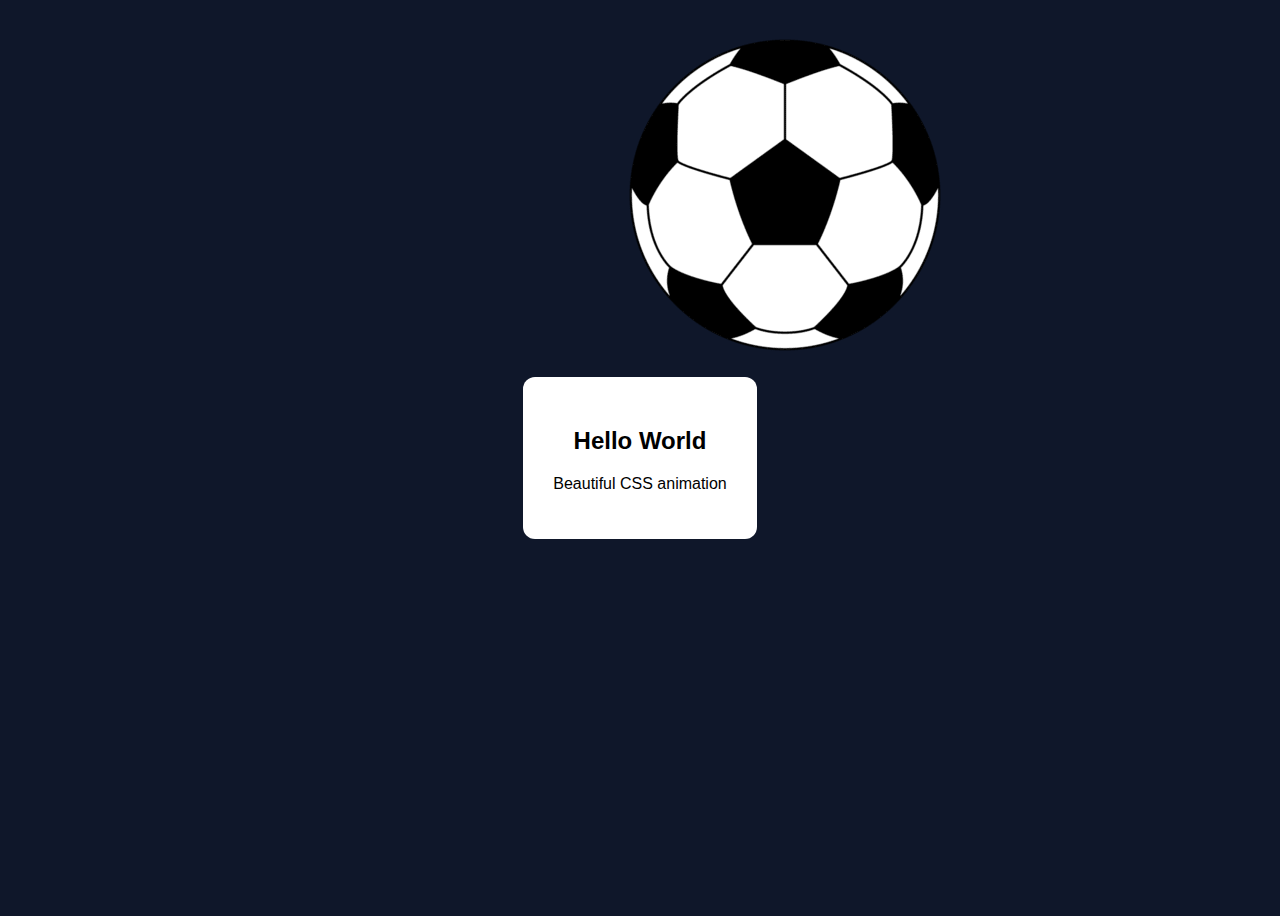
<file: animation/index.html>
<!DOCTYPE html>
<html>
<head>
  <title>CSS Animation</title>
  <link rel="stylesheet" href="style.css">
</head>
<body>

<div class="card">
  <h2>Hello World</h2>
  <p>Beautiful CSS animation</p>
</div>


 <div class="img">
   <img src="s2.png" alt="Sample Image">
 </div>




</body>
<link rel="stylesheet" href="style.css">
</html>
</file>
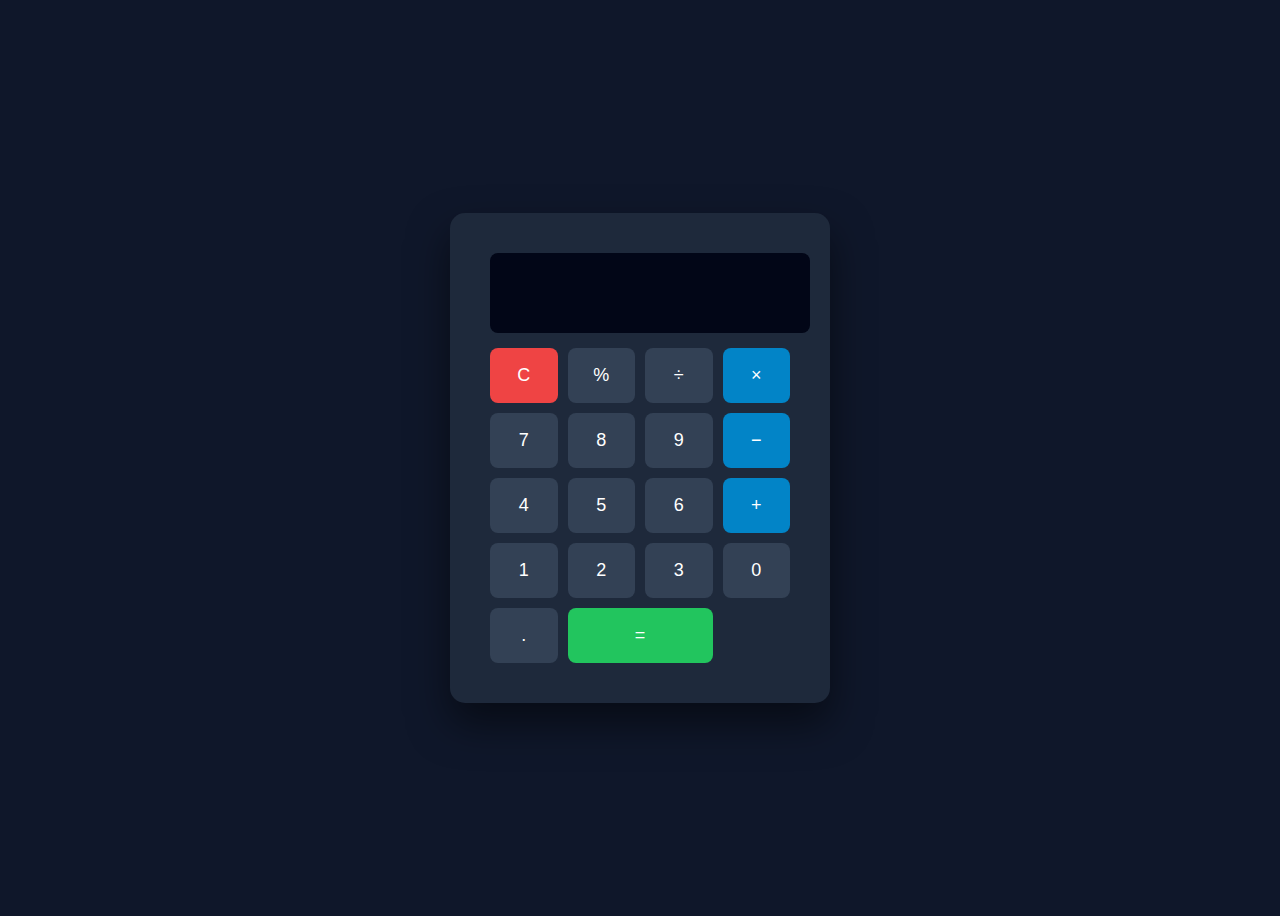
<file: Calculator_html_cs_js/index.html>
<!DOCTYPE html>
<html lang="en">
<head>
<meta charset="UTF-8">
<title>Calculator</title>
<meta name="viewport" content="width=device-width, initial-scale=1.0">


</head>

<body>

<div class="calculator">
  <input type="text" id="display" disabled>

  <div class="buttons">
    <button class="clear" onclick="clearDisplay()">C</button>
    <button onclick="append('%')">%</button>
    <button onclick="append('/')">÷</button>
    <button class="operator" onclick="append('*')">×</button>

    <button onclick="append('7')">7</button>
    <button onclick="append('8')">8</button>
    <button onclick="append('9')">9</button>
    <button class="operator" onclick="append('-')">−</button>

    <button onclick="append('4')">4</button>
    <button onclick="append('5')">5</button>
    <button onclick="append('6')">6</button>
    <button class="operator" onclick="append('+')">+</button>

    <button onclick="append('1')">1</button>
    <button onclick="append('2')">2</button>
    <button onclick="append('3')">3</button>

    <button onclick="append('0')">0</button>
    <button onclick="append('.')">.</button>
    <button class="equal" onclick="calculate()">=</button>
  </div>
</div>


</body>

<link rel="stylesheet" href="styles.css">
<script src="script.js"></script>
</html>
</file>
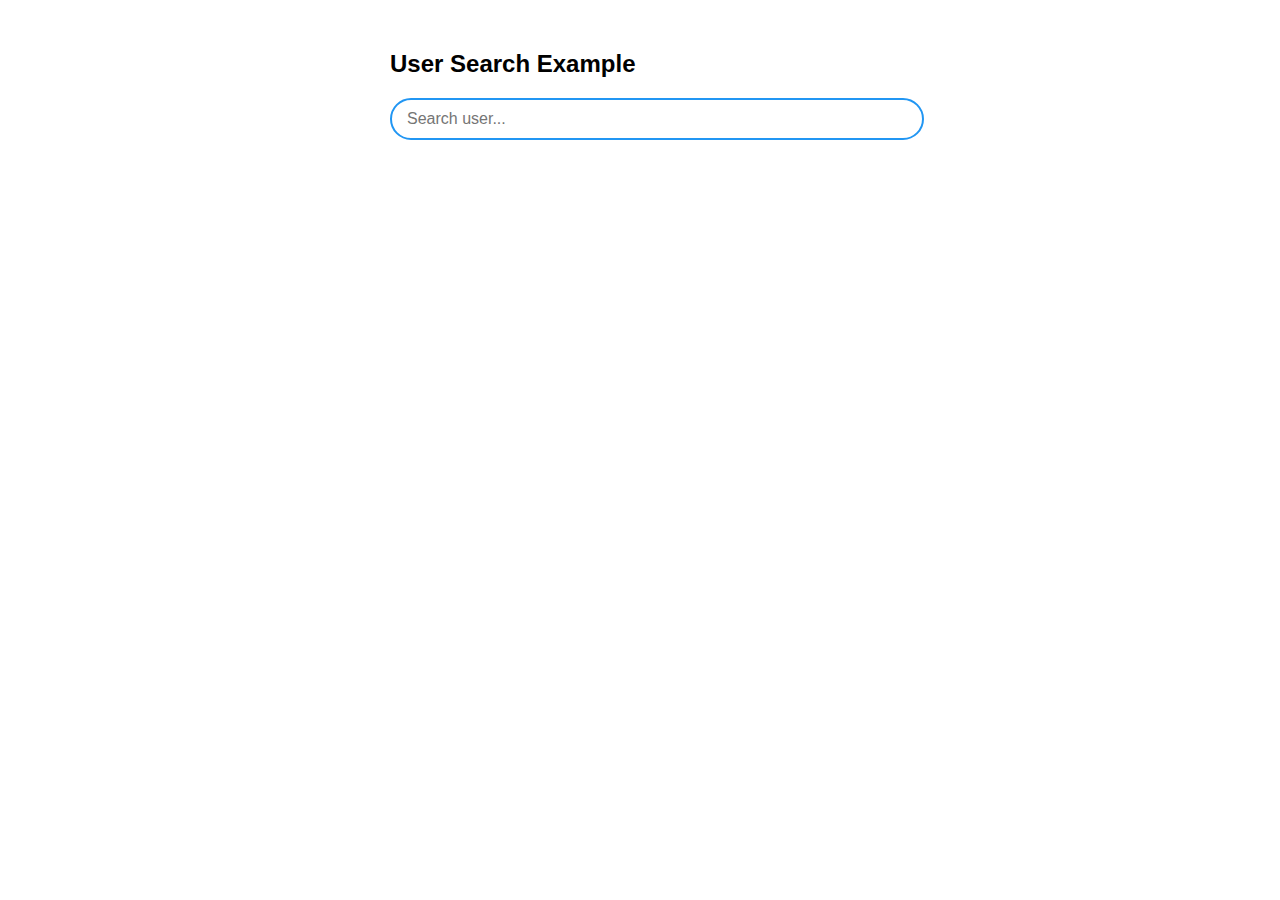
<file: Search menu/index.html>
<!DOCTYPE html>
<html lang="en">
<head>
<meta charset="UTF-8">
<meta name="viewport" content="width=device-width, initial-scale=1.0">
<title>Search Example</title>
<style>
/* Container */
.container {
  max-width: 500px;
  margin: 50px auto;
  font-family: Arial, sans-serif;
}

/* Search bar */
input[type="text"] {
  width: 100%;
  padding: 10px 15px;
  border-radius: 25px;
  border: 2px solid #2196f3;
  outline: none;
  font-size: 16px;
  transition: width 0.3s;
}

input[type="text"]:focus {
  width: 100%;
  border-color: #0d47a1;
}

/* Result list */
ul {
  list-style: none;
  padding: 0;
  margin-top: 10px;
}

li {
  padding: 8px 12px;
  margin-bottom: 5px;
  background: #f1f1f1;
  border-radius: 8px;
  transition: background 0.2s;
  cursor: pointer;
}

li:hover {
  background: #2196f3;
  color: white;
}
</style>
</head>
<body>

<div class="container">
  <h2>User Search Example</h2>
  <input type="text" id="searchInput" placeholder="Search user...">
  <ul id="resultList"></ul>
</div>


<script>
const users = [
  { name: "Hasemi Rafsan", page: "hasemi.html" },
  { name: "Rafiq Ahmed", page: "rafiq.html" },
  { name: "Sadia Islam", page: "sadia.html" },
  { name: "Anik Chowdhury", page: "anik.html" },
  { name: "Rumana Akter", page: "rumana.html" },
  { name: "Tariq Mahmud", page: "tariq.html" },
  { name: "Nabila Khan", page: "nabila.html" },
  { name: "Fahim Hassan", page: "fahim.html" }
];

const searchInput = document.getElementById("searchInput");
const resultList = document.getElementById("resultList");

searchInput.addEventListener("keyup", function() {
    const query = searchInput.value.toLowerCase();
    resultList.innerHTML = "";

    if(query === "") return;

    const filtered = users.filter(user => user.name.toLowerCase().includes(query));

    filtered.forEach(user => {
        const li = document.createElement("li");
        li.textContent = user.name;

        // ✅ Click to open new page
        li.addEventListener("click", function() {
            window.location.href = user.page;
        });

        resultList.appendChild(li);
    });

    if(filtered.length === 0) {
        const li = document.createElement("li");
        li.textContent = "No results found";
        li.style.background = "#ffcdd2";
        li.style.color = "#b71c1c";
        resultList.appendChild(li);
    }
});

</script>

</body>
</html>
</file>
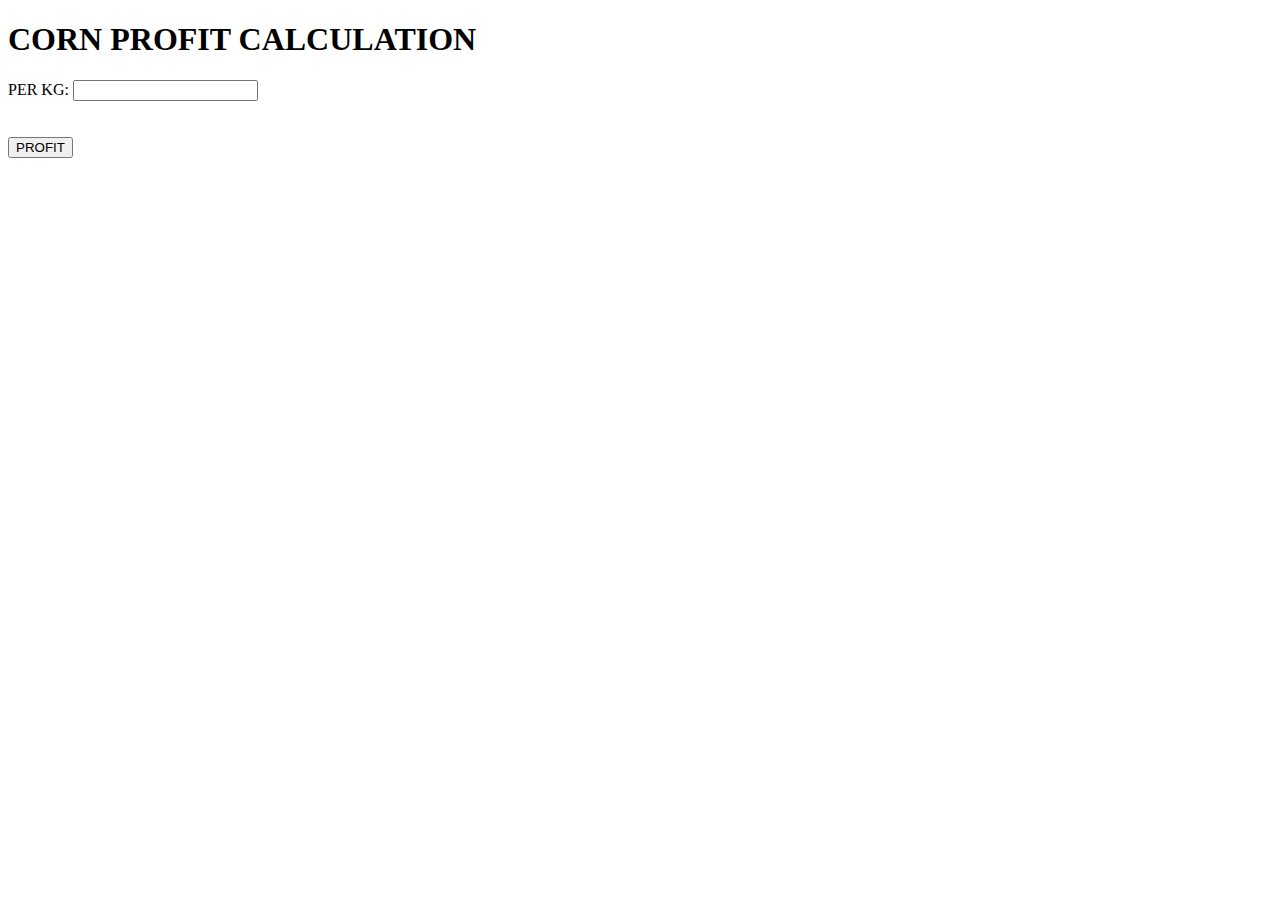
<file: Corn Calculation.html>
<!DOCTYPE html>
<html>
<head>
<title>CORN CALCULATION</title>
</head>
<body>



  <h1>CORN PROFIT CALCULATION</h1>
  <label for="PER KG">PER KG:</label>
  <input type="number" id="num1">
  <br>

  <br><br>
  <button onclick="addNumbers()">PROFIT</button>


  <h1 id="result" ></h1>
  <h1 id="p" ></h1>
  <h1 id="p2" ></h1>



  <script>
    function addNumbers() {
      const num1 = document.getElementById('num1').value;
      const tk = 100000;
      const num2 = 27.50;
      const kg = tk/27.50;
      const rev = num1 - num2 ;
      // Convert input values to numbers and add them
      const sum = kg*rev;
      const per = sum/tk;
      // Display the result
      document.getElementById('result').textContent = `Profit: ${sum/1000}k`;
      document.getElementById('p').textContent = `Loss/Profit percentage: ${per*100}  %`;
      document.getElementById('p2').textContent = `Total Amount: ${(tk+sum)/1000} k `;
    }



</script>
</body>
</html>
</file>
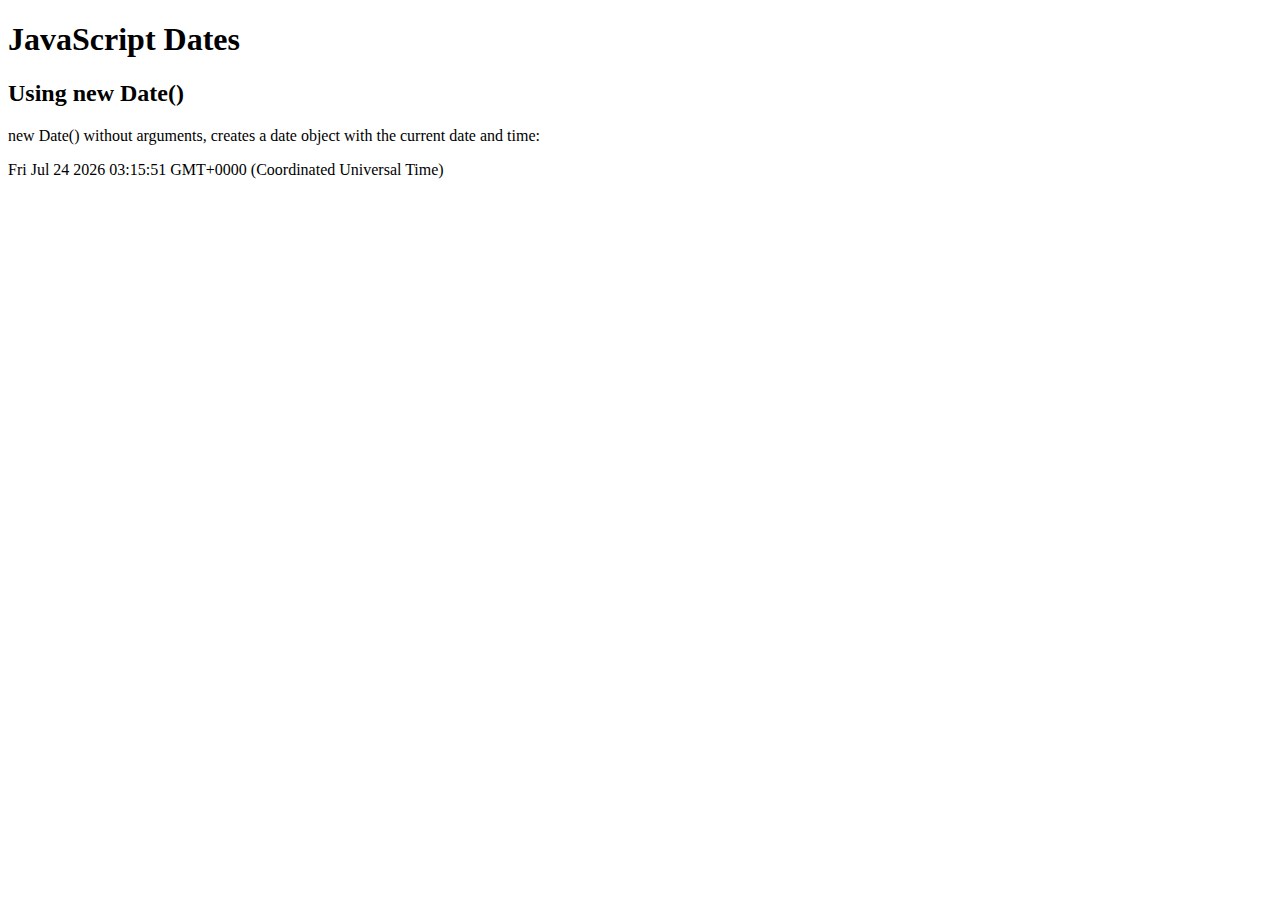
<file: d.html>
<!DOCTYPE html>
<html>
<body>
<meta http-equiv="refresh" content="1">
<h1>JavaScript Dates</h1>
<h2>Using new Date()</h2>
<p>new Date() without arguments, creates a date object with the current date and time:</p>

<p id="demo"></p>

<script>
const d = new Date();
document.getElementById("demo").innerHTML = d;
</script>

</body>
</html>
</file>
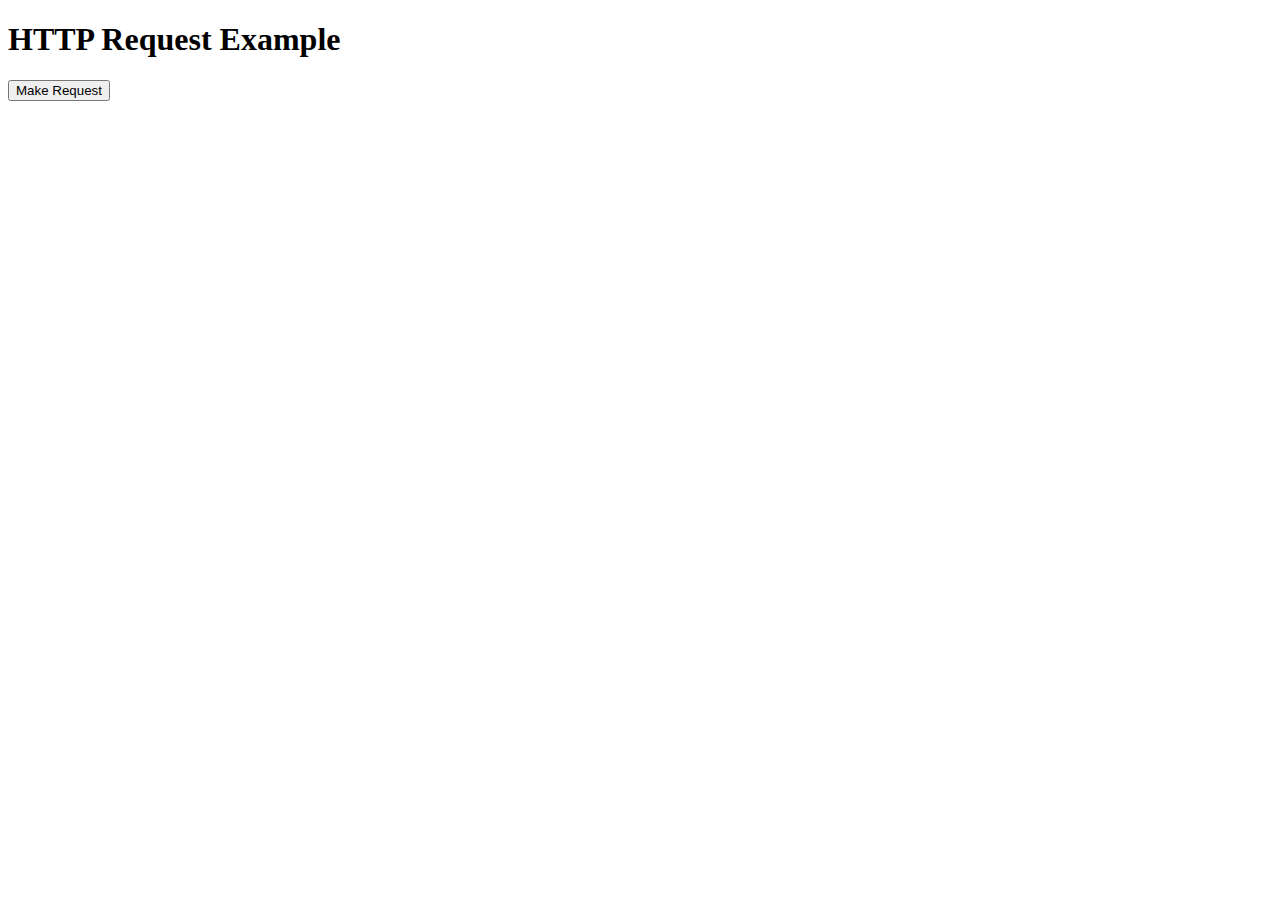
<file: examplecom.html>
<!DOCTYPE html>
<html>
<head>
    <title>HTTP Request Example</title>
</head>
<body>
    <h1>HTTP Request Example</h1>
    <button onclick="makeRequest()">Make Request</button>
    <pre id="response-headers"></pre>

    <script>
        async function makeRequest() {
            const url = 'https://jsonplaceholder.typicode.com/posts';

            try {
                const response = await fetch(url, {
                    method: 'GET'
                });
                if (!response.ok) {
                    throw new Error('Network response was not ok');
                }
                const headers = [...response.headers.entries()];
                displayHeaders(headers);
            } catch (error) {
                document.getElementById('response-headers').innerText = 'Failed to fetch data: ' + error;
            }
        }

        function displayHeaders(headers) {
            const headersDiv = document.getElementById('response-headers');
            headersDiv.innerText = headers.map(header => `${header[0]}: ${header[1]}`).join('\n');
        }
    </script>
</body>
</html>
</file>
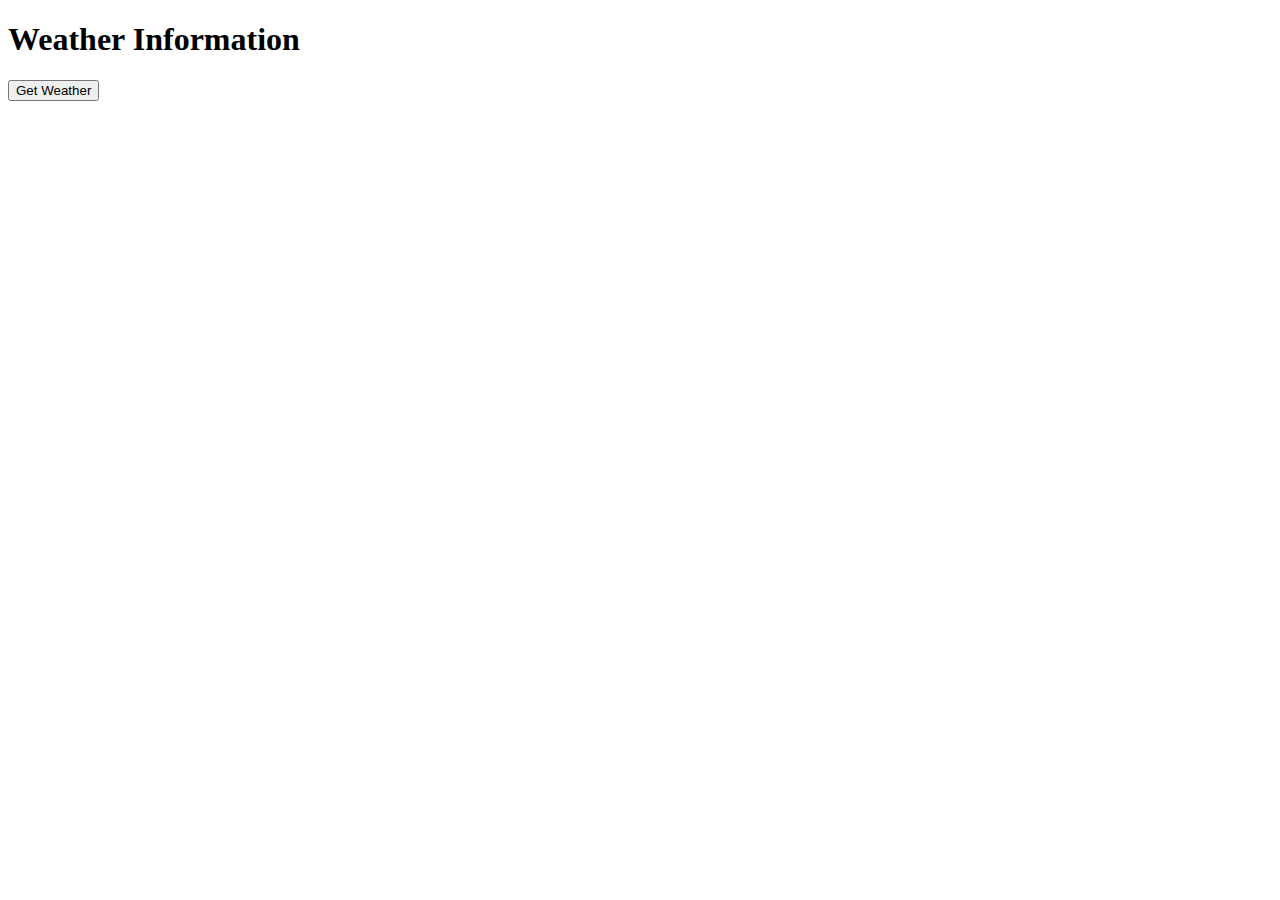
<file: json.html>
<!DOCTYPE html>
<html>
<head>
    <title>Weather Information</title>
</head>
<body>
    <h1>Weather Information</h1>
    <button onclick="getWeather()">Get Weather</button>
    <pre id="weather-info"></pre>

    <script>
        async function getWeather() {
            const latitude = 25.2674048;
            const longitude = 89.2370944;
            const apiKey = '3af757d7ea71774eaed1ae17aacc903a'; // Replace with your OpenWeatherMap API key

            const url = `https://api.openweathermap.org/data/2.5/weather?lat=${latitude}&lon=${longitude}&appid=${apiKey}&units=metric`;

            try {
                const response = await fetch(url);
                if (!response.ok) {
                    throw new Error('Network response was not ok');
                }
                const data = await response.json();
                displayWeather(data);
            } catch (error) {
                document.getElementById('weather-info').innerText = 'Failed to fetch weather data: ' + error;
            }
        }

        function displayWeather(data) {
            const weatherInfoDiv = document.getElementById('weather-info');
            weatherInfoDiv.innerText = JSON.stringify(data, null, 2);
        }
    </script>
</body>
</html>
</file>
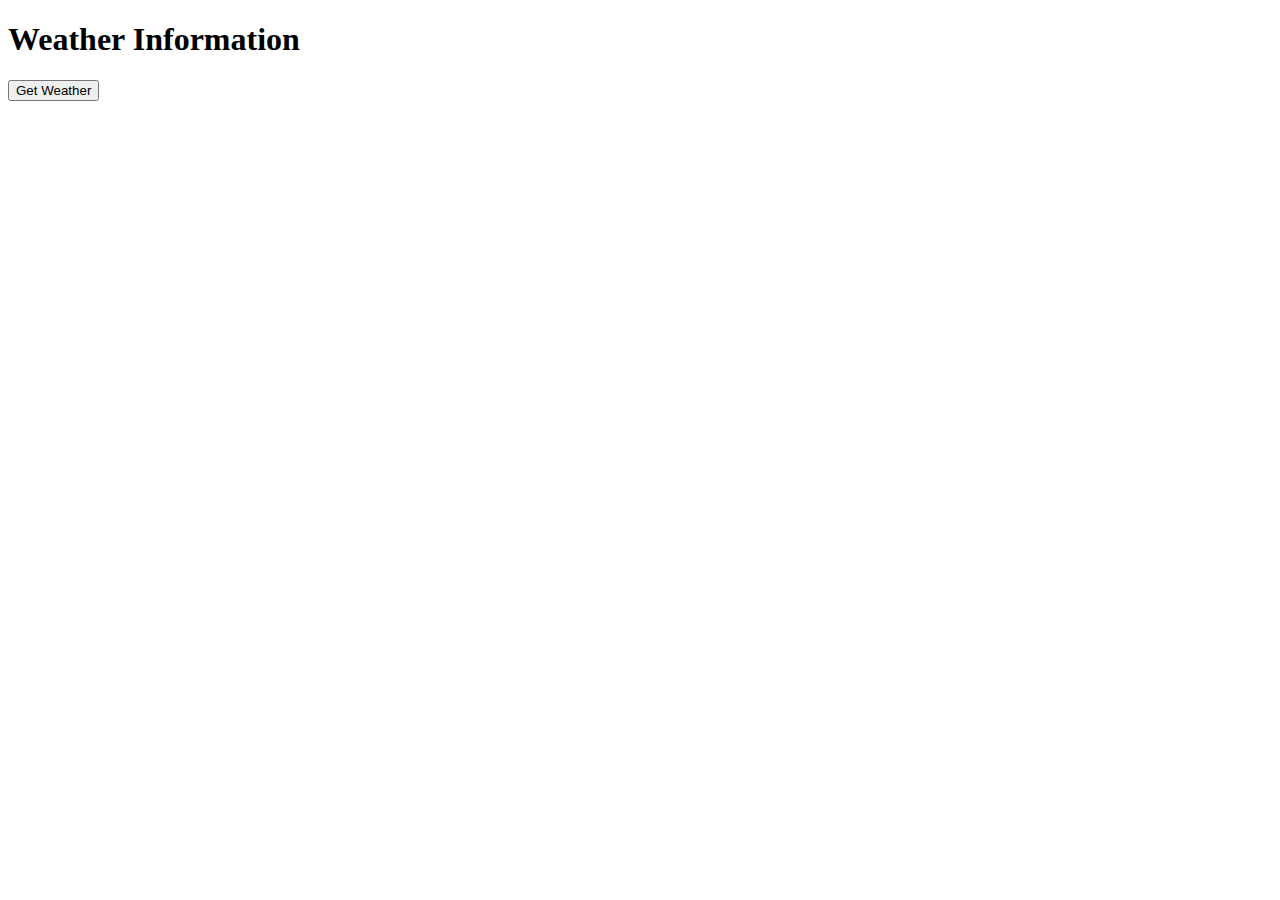
<file: open wether.html>
<!DOCTYPE html>
<html>
<head>
    <title>Get Weather</title>
</head>
<body>
    <h1>Weather Information</h1>
    <button onclick="getWeather()">Get Weather</button>
    <div id="weather-info"></div>

    <script>
        async function getWeather() {
            const latitude = 25.2674048;
            const longitude = 89.2370944;
            const apiKey = '3af757d7ea71774eaed1ae17aacc903a'; // Replace with your OpenWeatherMap API key

            const url = `https://api.openweathermap.org/data/2.5/weather?lat=${latitude}&lon=${longitude}&appid=${apiKey}&units=metric`;

            try {
                const response = await fetch(url);
                if (!response.ok) {
                    throw new Error('Network response was not ok');
                }
                const data = await response.json();
                displayWeather(data);
            } catch (error) {
                document.getElementById('weather-info').innerText = 'Failed to fetch weather data: ' + error;
            }
        }

        function displayWeather(data) {
            const weatherInfoDiv = document.getElementById('weather-info');
            weatherInfoDiv.innerHTML = `
                <p>Location: ${data.name}</p>
                <p>Temperature: ${data.main.temp} °C</p>
                <p>Weather: ${data.weather[0].description}</p>
                <p>Humidity: ${data.main.humidity} %</p>
                <p>Wind Speed: ${data.wind.speed} m/s</p>
            `;
        }
    </script>
</body>
</html>
</file>
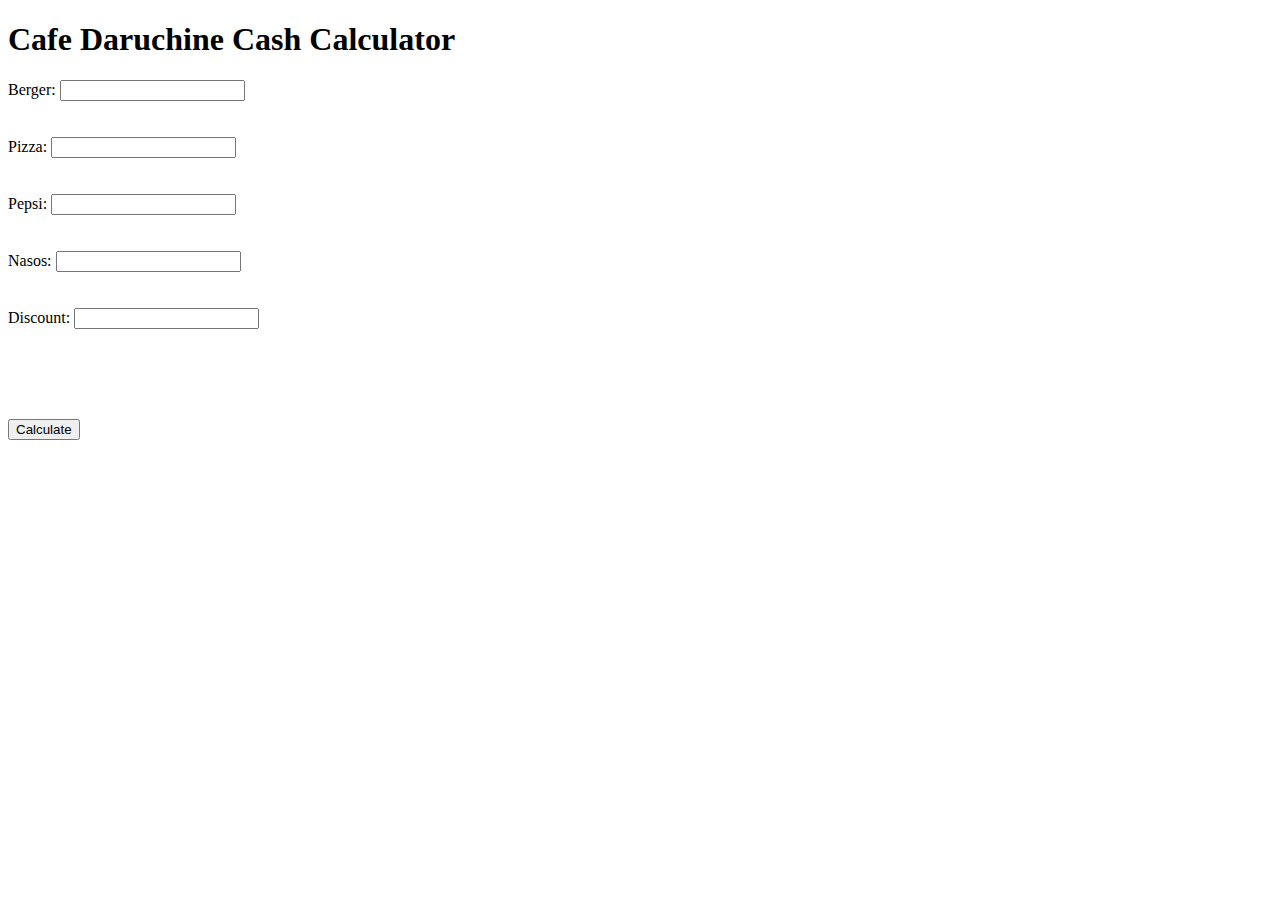
<file: t.html>
<!DOCTYPE html>
<html>
<head>
<title>Cafe Daruchine Cash Calculator</title>
</head>
<body>



  <h1>Cafe Daruchine Cash Calculator</h1>
  <label for="PER KG">Berger:</label>
  <input type="number" id="num1">
  <br>
  <br><br>
  <label for="PER KG">Pizza:</label>
  <input type="number" id="num2">
  <br>
  <br><br>
  <label for="PER KG">Pepsi:</label>
  <input type="number" id="num3">
  <br>
  <br><br>

  <label for="PER KG">Nasos:</label>
  <input type="number" id="num4">
  <br>
  <br><br>
   <label for="PER KG">Discount:</label>
  <input type="number" id="num5">
  <br>
  <br><br>
  <br>

  <br><br>
  <button onclick="addNumbers()">Calculate</button>

  <p id="result"></p>
  <p id="p"></p>
  <p id="p2"></p>
  <h1 id="u" ></h1>
  <h1 id="u2" ></h1>

  <script>
    function addNumbers() {
    const Berger = 100;
    const Pizza = 400;
    const Pepsi = 60;
    const Nasos =  120;

    const nnum1 = document.getElementById('num1').value;
    const nnum2 = document.getElementById('num2').value;
    const nnum3 = document.getElementById('num3').value;
    const nnum4 = document.getElementById('num4').value;
    const dis = document.getElementById('num5').value;



    const sum = (nnum1*Berger)+(nnum2*Pizza)+(nnum3*Pepsi)+(nnum4*Nasos);

    const dis2 =  (dis*sum)/100;




    document.getElementById('u').textContent = `Actual bill  ${sum}/-`;
    document.getElementById('u2').textContent = `With Discount ${sum-dis2}/-`;








      // document.getElementById('p').textContent = `Loss/Profit percentage: ${per*100}  %`;
      // document.getElementById('p2').textContent = `Total Amount: ${(tk+sum)/1000} k `;
      // document.getElementById('u').textContent = `Total Amount: ${(tk+sum)/1000} k `;
    }



</script>
</body>
</html>
</file>
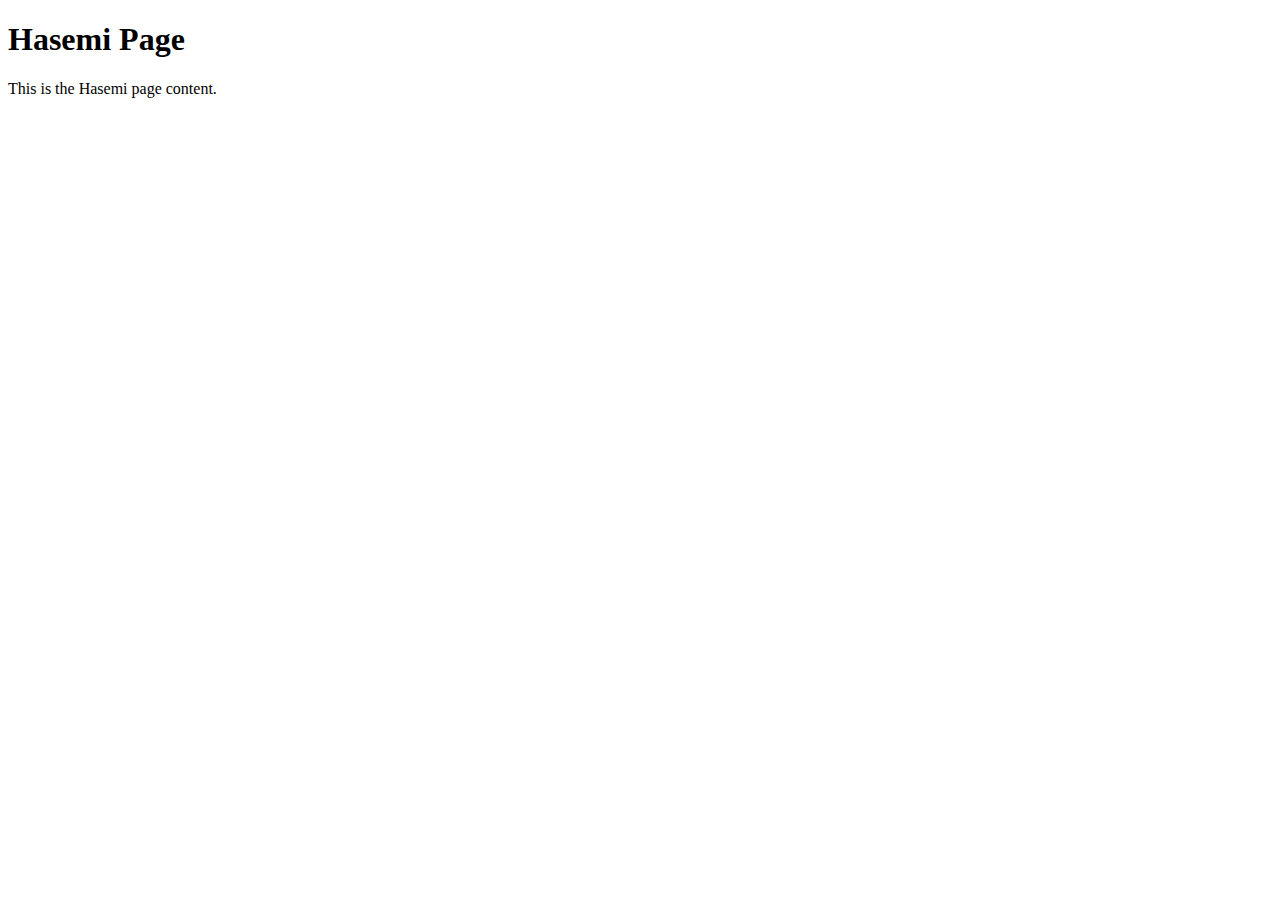
<file: Search menu/hasemi.html>
<!DOCTYPE html>
<html lang="en">
<head>
    <meta charset="UTF-8">
    <meta name="viewport" content="width=device-width, initial-scale=1.0">
    <title>Document</title>
</head>
<body>
    <h1>Hasemi Page</h1>
    <p>This is the Hasemi page content.</p>
</body>
</html>
</file>
<file: animation/style.css>
body {
  height: 100vh;
  display: flex;
  justify-content: center;
  align-items: center;
  background: #0f172a;
  font-family: Arial, sans-serif;
}

.card {
  background: rgb(255, 255, 255);
  padding: 30px;
  border-radius: 12px;
  text-align: center;
  animation: fadeSlide 1.2s ease forwards infinite;
}

@keyframes fadeSlide {
  from {
    background-color: rgb(69, 69, 218);
    opacity: 0;
    transform: translateY(40px);
  }
  to {
    background-color: bisque;
    opacity: 1;
    transform: translateY(0);
  }
}





.img {
  position: absolute;
  top: 20px;
  left: 10;
  width: 60px;      /* image ছোট */
  height: auto;
  animation: moveRotate 5s linear infinite;
}

@keyframes moveRotate {
  from {
    transform: translateX(0) rotate(0deg);
  }
  to {
    transform: translateX(400px) rotate(360deg);
  }
}
</file>
<file: Calculator_html_cs_js/styles.css>
body {
  display: flex;
  justify-content: center;
  align-items: center;
  height: 100vh;
  background: #0f172a;
  font-family: Arial, sans-serif;
}

/* Calculator box */
.calculator {
  background: #1e293b;
  padding: 40px;
  border-radius: 15px;
  width: 300px;
  box-shadow: 0 20px 40px rgba(0,0,0,0.5);
}

/* Display */
#display {
  width: 100%;
  height: 60px;
  font-size: 26px;
  text-align: right;
  padding: 10px;
  border: none;
  outline: none;
  margin-bottom: 15px;
  border-radius: 8px;
  background: #020617;
  color: #38bdf8;
}

/* Buttons grid */
.buttons {
  display: grid;
  grid-template-columns: repeat(4, 1fr);
  gap: 10px;
}

/* Button style */
button {
  height: 55px;
  font-size: 18px;
  border: none;
  border-radius: 8px;
  cursor: pointer;
  background: #334155;
  color: white;
  transition: 0.2s;
}

button:hover {
  background: #475569;
}

/* Operator */
.operator {
  background: #0284c7;
}

.operator:hover {
  background: #0ea5e9;
}

/* Equal */
.equal {
  background: #22c55e;
  grid-column: span 2;
}

.equal:hover {
  background: #4ade80;
}

/* Clear */
.clear {
  background: #ef4444;
}

.clear:hover {
  background: #f87171;
}
</file>
